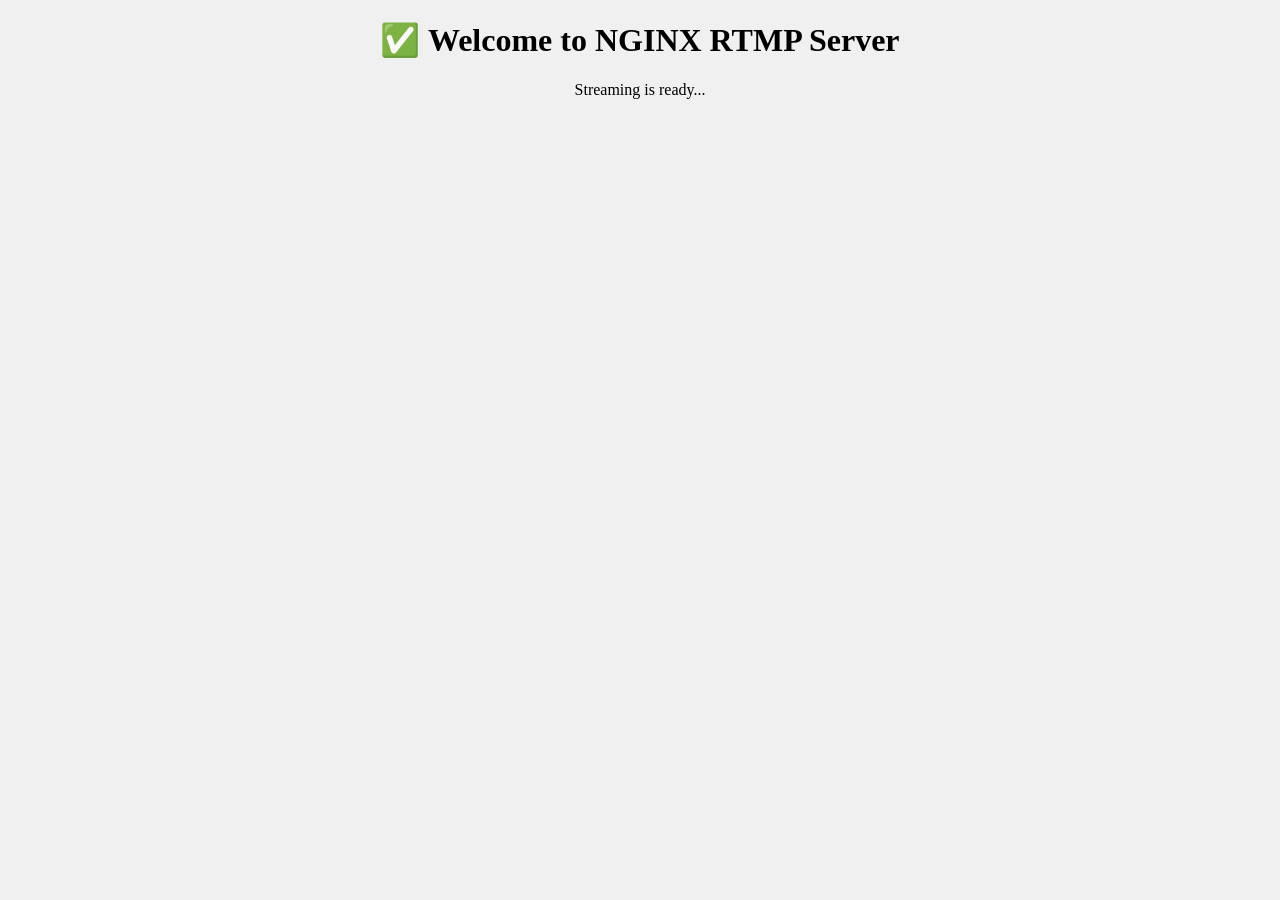
<file: nginx-rtmp-server/html/index.html>
<!DOCTYPE html>
<html>
<head>
    <title>NGINX is working</title>
</head>
<body style="text-align:center; background:#f0f0f0;">
    <h1>✅ Welcome to NGINX RTMP Server</h1>
    <p>Streaming is ready...</p>
</body>
</html>
</file>
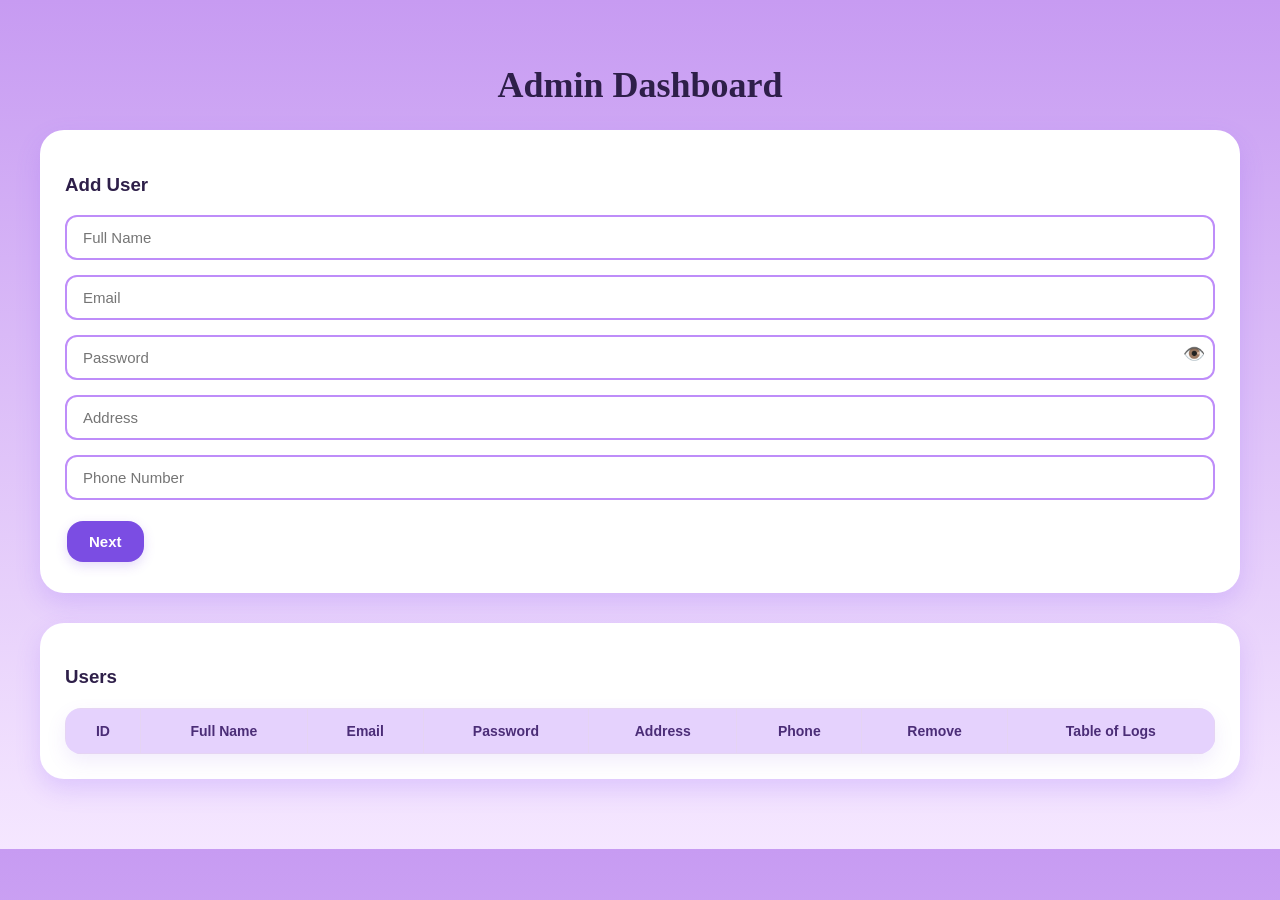
<file: senior-php/admin_dashboard/index.html>
<!DOCTYPE html>
<html lang="en">
<head>
  <meta charset="UTF-8">
  <meta name="viewport" content="width=device-width, initial-scale=1.0">
  <title>Admin Dashboard</title>
  <link rel="stylesheet" href="style.css">
</head>
<body>
<div id="title"><h1>Admin Dashboard</h1></div>

<div class="card">
  <h3>Add User</h3>
  <form id="user-form">
    <div class="form-group"><input type="text" name="full_name" placeholder="Full Name" required></div>
    <div class="form-group">
      <input type="email" name="email" id="emailInput" placeholder="Email" required>
      <small id="emailError" style="color: red; display: none;">Please enter a valid email address</small>
    </div>
    <div class="form-group" style="position: relative;">
      <input type="password" name="password" id="passwordInput" placeholder="Password" required>
      <span id="togglePassword" style="position: absolute; right: 10px; top: 8px; cursor: pointer;">👁️</span>
    </div>
    <div class="form-group"><input type="text" name="address" placeholder="Address" required></div>
    <div class="form-group">
      <input type="text" name="number" id="phoneNumber" placeholder="Phone Number" required pattern="\d{8}" title="Please input 8 digit number, not a string">
      <small id="phoneError" style="color: red; display: none;">Please input 8 digit number, not a string</small>
    </div>
    <button type="button" onclick="showSensorSelection()">Next</button>
  </form>

  <div id="sensor-form" class="hidden">
    <h4>Select Sensors</h4>
    <div class="sensor-list">
      <label><input type="checkbox" value="Temperature"> Temperature</label>
      <label><input type="checkbox" value="Humidity"> Humidity</label>
      <label><input type="checkbox" value="Gas"> Gas</label>
      <label><input type="checkbox" value="Fire"> Fire</label>
      <label><input type="checkbox" value="Motion"> Motion</label>
      <label><input type="checkbox" value="Door"> Door</label>
      <label><input type="checkbox" value="LED"> LED</label>
      <label><input type="checkbox" value="Fan"> Fan</label>
    </div>
    <br>
    <button onclick="submitUserForm()">Add</button>
  </div>
</div>

<div class="card">
  <h3>Users</h3>
  <table id="usersTable">
    <thead>
      <tr>
        <th>ID</th><th>Full Name</th><th>Email</th><th>Password</th><th>Address</th><th>Phone</th><th>Remove</th><th>Table of Logs</th>
      </tr>
    </thead>
    <tbody id="usersBody"></tbody>
  </table>
</div>

<div class="card hidden" id="logsCard">
  <div style="display: flex; justify-content: space-between; align-items: center; flex-wrap: wrap;">
    <h3>Device Logs for <span id="logUser"></span></h3>
    
    <div style="display: flex; gap: 10px; align-items: center; flex-wrap: wrap;">
      <label for="sensorFilter"><strong>Filter Sensor:</strong></label>
      <select id="sensorFilter" onchange="applyFilters()">
        <option value="all">All</option>
      </select>

      <label for="dateFilter"><strong>Filter Day:</strong></label>
      <input type="date" id="dateFilter" onchange="applyFilters()">

      <button onclick="resetFilters()" style="padding: 5px 10px; background-color: #c4a8fa; border: none; border-radius: 6px; cursor: pointer;">
        🔄 Reset Filters
      </button>
    </div>
  </div>

  <table id="logsTable">
    <thead><tr></tr></thead>
    <tbody></tbody>
  </table>
</div>



<script>
document.addEventListener("DOMContentLoaded", loadUsers);

function showSensorSelection() {
  const form = document.querySelector('#user-form');
  const phoneInput = document.getElementById("phoneNumber");
  const phoneError = document.getElementById("phoneError");
  const phoneValue = phoneInput.value;

  const emailInput = document.getElementById("emailInput");
  const emailError = document.getElementById("emailError");
  const emailValue = emailInput.value;

  const isPhoneValid = /^\d{8}$/.test(phoneValue);
  const isEmailValid = /^[^\s@]+@[^\s@]+\.[^\s@]+$/.test(emailValue);

  if (!form.checkValidity() || !isPhoneValid || !isEmailValid) {
    alert("Please fill all fields correctly");

    if (!isPhoneValid) {
      phoneError.style.display = "block";
      phoneInput.style.border = "2px solid red";
    } else {
      phoneError.style.display = "none";
      phoneInput.style.border = "2px solid #d4b6f9";
    }

    if (!isEmailValid) {
      emailError.style.display = "block";
      emailInput.style.border = "2px solid red";
    } else {
      emailError.style.display = "none";
      emailInput.style.border = "2px solid #d4b6f9";
    }
    return;
  }

  phoneError.style.display = "none";
  phoneInput.style.border = "2px solid #d4b6f9";
  emailError.style.display = "none";
  emailInput.style.border = "2px solid #d4b6f9";

  document.getElementById("sensor-form").classList.remove("hidden");
}

function submitUserForm() {
  const formData = new FormData(document.getElementById("user-form"));
  const sensors = Array.from(document.querySelectorAll('#sensor-form input[type="checkbox"]:checked')).map(cb => cb.value);
  formData.append("sensors", JSON.stringify(sensors));

  fetch("add_user.php", {
    method: "POST",
    body: formData
  })
  .then(res => res.text())
  .then(() => {
    loadUsers();
    document.getElementById("user-form").reset();
    document.getElementById("sensor-form").classList.add("hidden");
  });
}

function loadUsers() {
  fetch("get_users.php")
    .then(res => res.json())
    .then(users => {
      const body = document.getElementById("usersBody");
      body.innerHTML = "";
      users.forEach(user => {
        const row = document.createElement("tr");
        row.innerHTML = `
          <td>${user.id}</td>
          <td>${user.full_name}</td>
          <td>${user.email}</td>
          <td class="password-cell" data-password="${user.password}">******</td>
          <td>${user.address}</td>
          <td>${user.number}</td>
          <td><button onclick="removeUser(${user.id})">Remove</button></td>
          <td><button onclick="showLogs(${user.id}, '${user.full_name}')">Table of Logs</button></td>
        `;
        body.appendChild(row);
      });
    });
}

function removeUser(id) {
  const formData = new FormData();
  formData.append("user_id", id);

  fetch("remove_user.php", {
    method: "POST",
    body: formData
  }).then(() => loadUsers());
}

function showLogs(id, name) {
  fetch(`get_logs_by_user.php?user_id=${id}`)
    .then(res => res.json())
    .then(({ columns, logs }) => {
      document.getElementById("logUser").textContent = name;
      const logsHead = document.querySelector("#logsTable thead tr");
      const logsBody = document.querySelector("#logsTable tbody");
      const filterSelect = document.getElementById("sensorFilter");

      logsHead.innerHTML = "";
      logsBody.innerHTML = "";
      filterSelect.innerHTML = '<option value="all">All</option>';

      columns.forEach(col => {
        const th = document.createElement("th");
        th.textContent = col;
        logsHead.appendChild(th);

        const key = col.toLowerCase();
        if (key !== "id" && key !== "record_time") {
          const option = document.createElement("option");
          option.value = key;
          option.textContent = col;
          filterSelect.appendChild(option);
        }
      });

      logs.forEach(entry => {
        const row = document.createElement("tr");
        row.innerHTML = columns.map(col => `<td>${entry[col] ?? ''}</td>`).join("");
        logsBody.appendChild(row);
      });

      document.getElementById("logsCard").classList.remove("hidden");
      applyFilters();

    });
}

function applyFilters() {
  const selectedSensor = document.getElementById("sensorFilter").value;
  const selectedDate = document.getElementById("dateFilter").value;
  const table = document.getElementById("logsTable");
  const thead = table.querySelector("thead tr");
  const tbodyRows = table.querySelectorAll("tbody tr");
  const headers = Array.from(thead.children);

  headers.forEach((th, i) => {
    const name = th.textContent.toLowerCase().replace(/\s+/g, '_');
    const show = (selectedSensor === "all" || name === selectedSensor || name === "id" || name === "record_time");
    th.style.display = show ? "" : "none";

    tbodyRows.forEach(row => {
      const cell = row.children[i];
      if (cell) cell.style.display = show ? "" : "none";
    });
  });

  tbodyRows.forEach(row => {
    const recordTime = row.children[1]?.textContent; // index 1 = record_time
    if (!recordTime) return;

    const rowDate = recordTime.split(" ")[0]; // extract date
    const matchDate = selectedDate === "" || rowDate === selectedDate;

    row.style.display = matchDate ? "" : "none";
  });
}


document.addEventListener("DOMContentLoaded", () => {
  const togglePassword = document.getElementById("togglePassword");
  const passwordInput = document.getElementById("passwordInput");
  togglePassword.addEventListener("click", () => {
    const type = passwordInput.getAttribute("type") === "password" ? "text" : "password";
    passwordInput.setAttribute("type", type);
    togglePassword.textContent = type === "password" ? "👁️" : "🙈";
  });
});

document.getElementById("user-form").addEventListener("submit", function (e) {
  const phoneInput = document.getElementById("phoneNumber");
  const error = document.getElementById("phoneError");
  const value = phoneInput.value;
  const isValid = /^\d{8}$/.test(value);
  if (!isValid) {
    e.preventDefault();
    error.style.display = "block";
    phoneInput.style.border = "2px solid red";
  } else {
    error.style.display = "none";
    phoneInput.style.border = "2px solid #d4b6f9";
  }
});

document.getElementById("emailInput").addEventListener("input", function () {
  this.value = this.value.replace(/[^\w@.\-]/g, '');
  this.value = this.value.replace(/\s/g, '');
});
function resetFilters() {
  document.getElementById("sensorFilter").value = "all";
  document.getElementById("dateFilter").value = "";
  applyFilters();
}
document.addEventListener("click", function (e) {
  if (e.target.classList.contains("password-cell")) {
    const cell = e.target;
    const current = cell.textContent;
    if (current === "******") {
      cell.textContent = cell.getAttribute("data-password");
    } else {
      cell.textContent = "******";
    }
  }
});


</script>

</body>
</html>
</file>
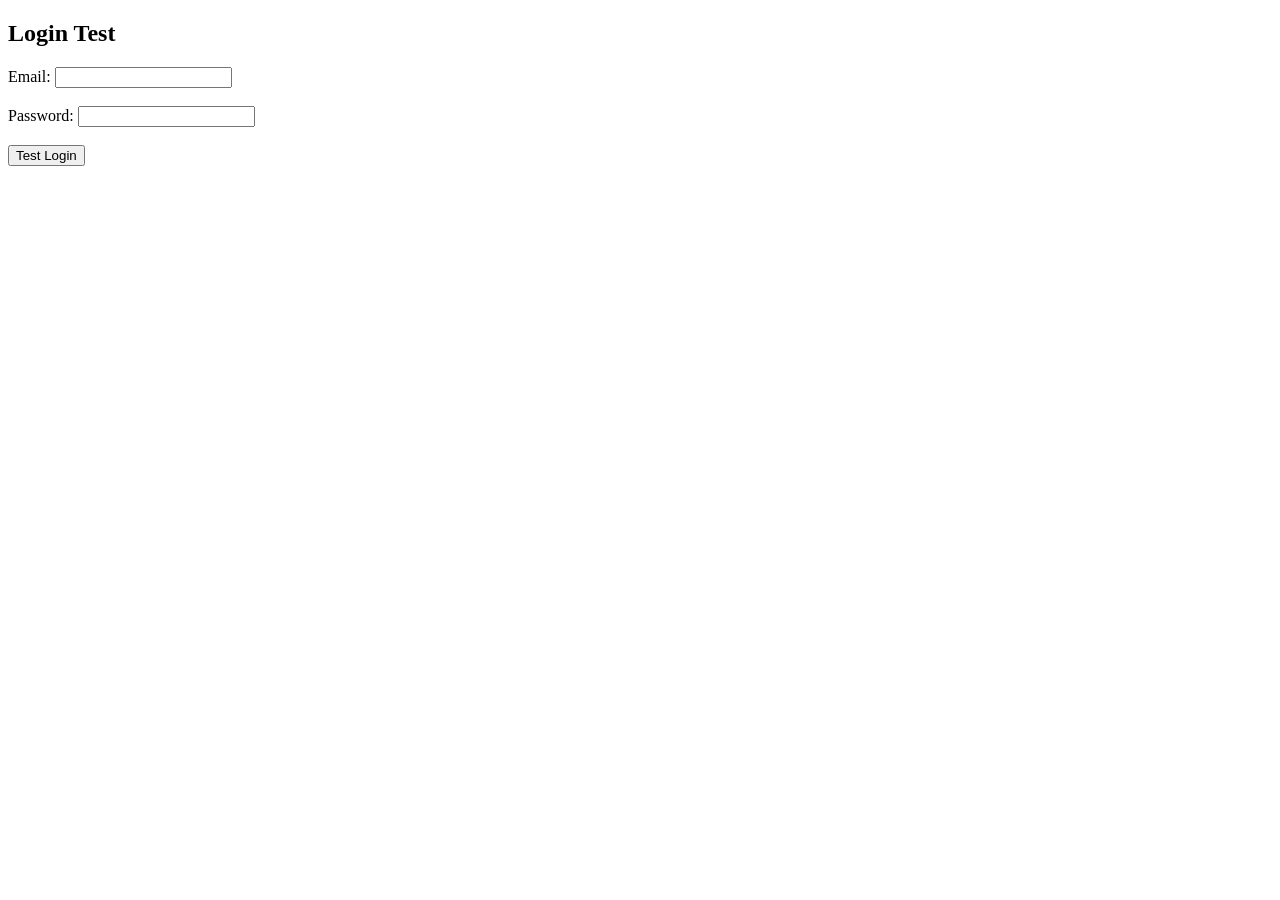
<file: senior-php/test.html>
<!DOCTYPE html>
<html>
<body>

<h2>Login Test</h2>
<form action="login.php" method="post">
  Email: <input type="text" name="email"><br><br>
  Password: <input type="password" name="password"><br><br>
  <input type="submit" value="Test Login">
</form>

</body>
</html>
</file>
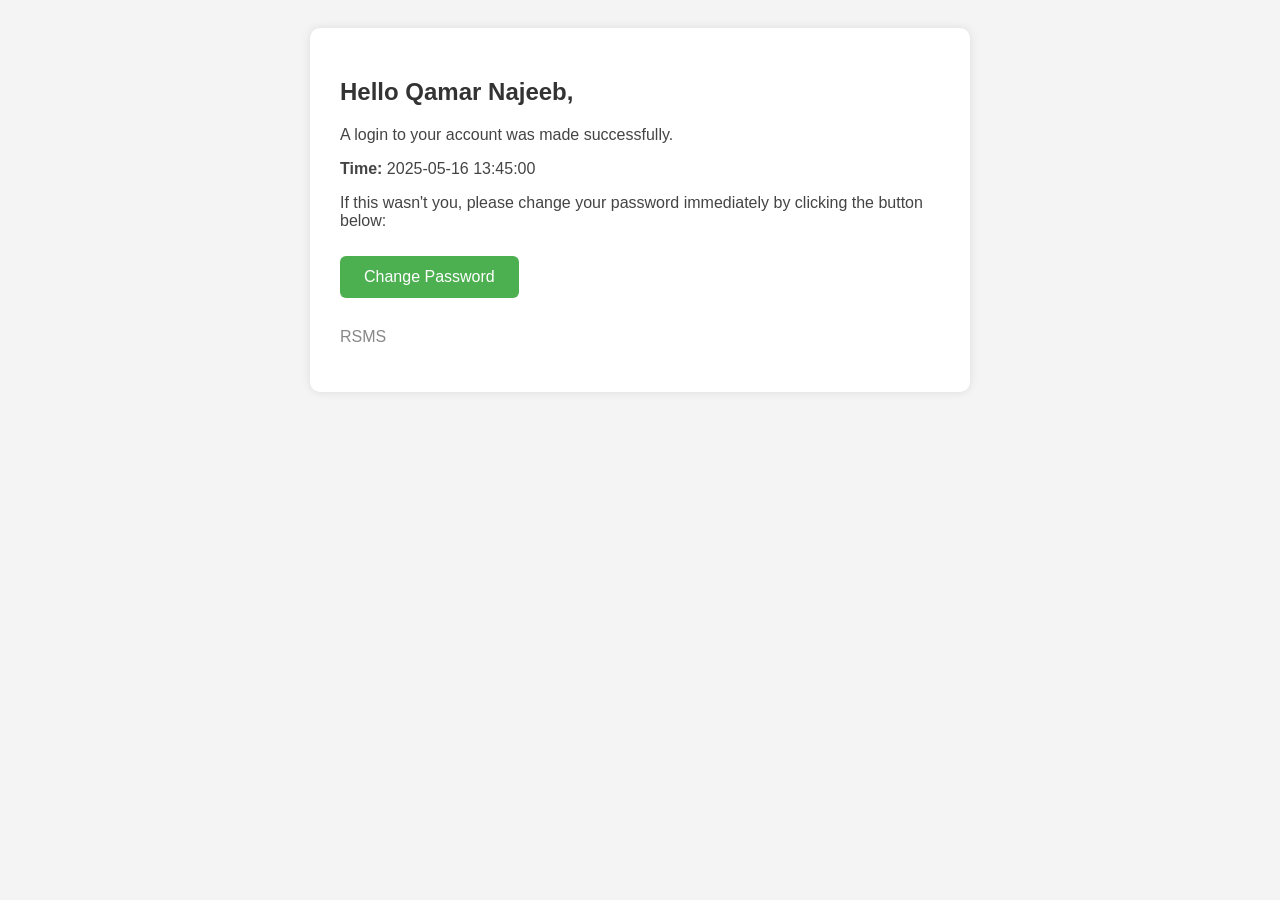
<file: senior-php/testemail.html>
<!DOCTYPE html>
<html lang="en">
<head>
    <meta charset="UTF-8">
    <title>Email Preview - Room Server Monitor</title>
</head>
<body style="font-family: Arial, sans-serif; background-color: #f4f4f4; padding: 20px;">
    <div style="max-width: 600px; margin: auto; background-color: white; padding: 30px; border-radius: 10px; box-shadow: 0 0 10px rgba(0,0,0,0.1);">
        <h2 style="color: #333;">Hello Qamar Najeeb,</h2>
        <p style="font-size: 16px; color: #444;">
            A login to your account was made successfully.
        </p>
        <p style="font-size: 16px; color: #444;">
            <strong>Time:</strong> 2025-05-16 13:45:00
        </p>
        <p style="font-size: 16px; color: #444;">
            If this wasn't you, please change your password immediately by clicking the button below:
        </p>
        <a href="http://localhost/senior-php/change_password.php" style="
            display: inline-block;
            padding: 12px 24px;
            background-color: #4CAF50;
            color: white;
            text-decoration: none;
            border-radius: 6px;
            font-size: 16px;
            margin-top: 10px;
        ">Change Password</a>
        <p style="margin-top: 30px; color: #888;">RSMS</p>
    </div>
</body>
</html>
</file>
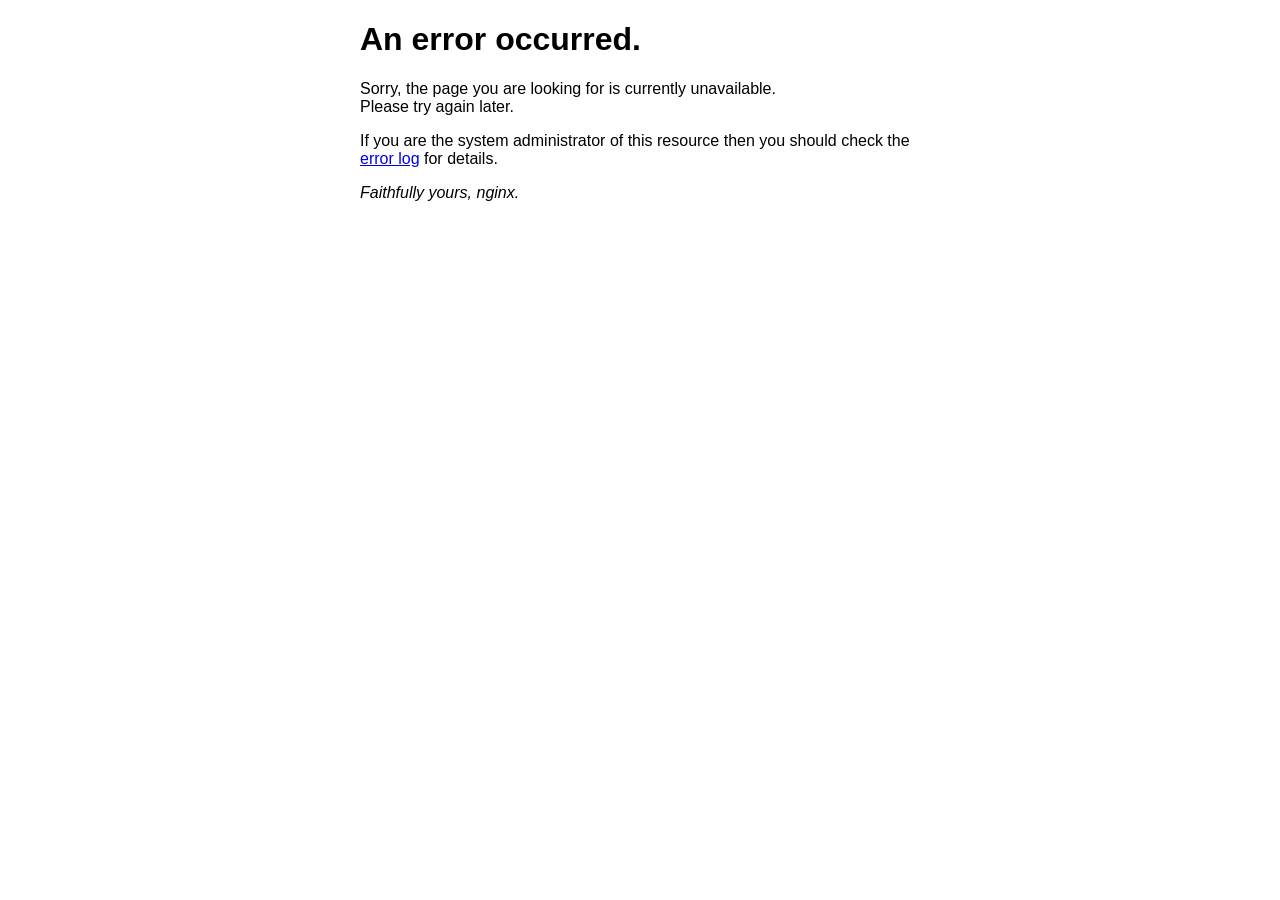
<file: nginx-rtmp-server/html/50x.html>
<!DOCTYPE html>
<html>
<head>
<title>Error</title>
<style>
    body {
        width: 35em;
        margin: 0 auto;
        font-family: Tahoma, Verdana, Arial, sans-serif;
    }
</style>
</head>
<body>
<h1>An error occurred.</h1>
<p>Sorry, the page you are looking for is currently unavailable.<br/>
Please try again later.</p>
<p>If you are the system administrator of this resource then you should check
the <a href="http://nginx.org/r/error_log">error log</a> for details.</p>
<p><em>Faithfully yours, nginx.</em></p>
</body>
</html>
</file>
<file: senior-php/admin_dashboard/style.css>
/* General Page Styles */
body {
  font-family: 'Segoe UI', Tahoma, Geneva, Verdana, sans-serif;
  margin: 0;
  padding: 40px;
  background: linear-gradient(180deg, #c79bf2 0%, #f5e7ff 100%);
  color: #2e1f49;
}
#title{
  display: flex;
  justify-content: center ;
  font-family: "Bodoni Moda SC", serif;
  font-size: large;
  font-weight: bolder;

}
/* Card Container */
.card {
  background-color: #ffffff;
  padding: 25px;
  margin-bottom: 30px;
  border-radius: 24px;
  box-shadow: 0 10px 25px rgba(140, 92, 248, 0.2);
}

/* Form Groups */
.form-group {
  margin-bottom: 15px;
  position: relative;
}

input[type="text"],
input[type="email"],
input[type="password"] {
  width: 100%;
  padding: 12px 16px;
  border: 2px solid #be8df9;
  border-radius: 12px;
  box-sizing: border-box;
  background-color: #fff;
  color: #3d2c63;
  font-size: 15px;
  transition: border-color 0.3s;
}

input[type="text"]:focus,
input[type="email"]:focus,
input[type="password"]:focus {
  border-color: #7b4de3;
  outline: none;
}

/* Password Toggle Eye */
#togglePassword {
  position: absolute;
  right: 14px;
  top: 14px;
  font-size: 18px;
  color: #7b4de3;
  cursor: pointer;
}

/* Buttons */
button {
  padding: 12px 22px;
  margin: 6px 2px;
  border: none;
  background-color: #7b4de3;
  color: #fff;
  border-radius: 16px;
  font-weight: bold;
  font-size: 15px;
  cursor: pointer;
  transition: background-color 0.3s, transform 0.1s;
  box-shadow: 0 4px 12px rgba(123, 77, 227, 0.2);
}

button:hover {
  background-color: #5c36b0;
  transform: translateY(-1px);
}

/* Remove button special */
button[onclick^="removeUser"] {
  background-color: #e84343;
  box-shadow: 0 4px 12px rgba(232, 67, 67, 0.2);
}

button[onclick^="removeUser"]:hover {
  background-color: #c93232;
}

/* Hidden Section */
.hidden {
  display: none;
}

/* Tables */
table {
  width: 100%;
  border-collapse: collapse;
  margin-top: 20px;
  border-radius: 16px;
  overflow: hidden;
  background-color: #fff;
  box-shadow: 0 8px 20px rgba(123, 77, 227, 0.1);
}

th, td {
  border: 1px solid #e5d4f3;
  padding: 14px;
  text-align: center;
  font-size: 14px;
}

th {
  background-color: #e5d2fd;
  font-weight: bold;
  color: #4b2d77;
}

td {
  color: #3e2d60;
}

/* Sensor List Styling */
.sensor-list {
  display: flex;
  flex-direction: column;
  gap: 12px;
  margin-top: 12px;
}

#logsTable th {
  background-color: #efd7fc;
  color: #4c2c7d;
}

#logsTable td {
  font-size: 14px;
  color: #3b2b55;
}
</file>
